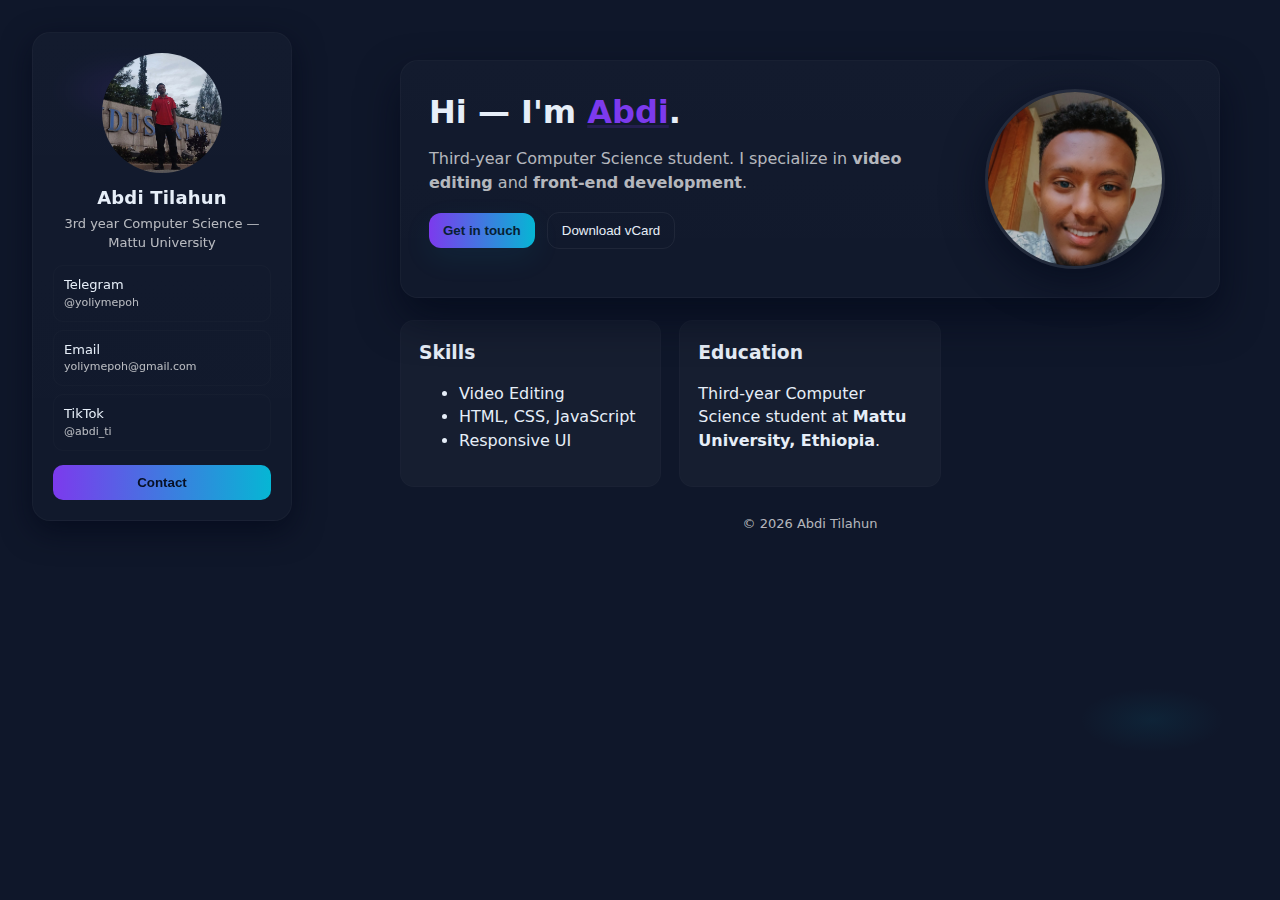
<file: projects/practice-website/index.html>
<!doctype html>
<html lang="en">
<head>
  <meta charset="utf-8" />
  <meta name="viewport" content="width=device-width,initial-scale=1" />
  <title>Abdi Tilahun — Computer Science Student</title>

  <link rel="stylesheet" href="css/style.css" />

  <meta name="description" content="Abdi Tilahun — Third-year Computer Science student at Mattu University. Skills: Video editing, Front-end web development." />
</head>
<body>
  <div id="app">

    <!-- Left Fixed Profile Column -->
    <aside class="left-col" id="leftCol">
      <div class="profile-stick">

        <div class="profile-photo-outer" tabindex="0">
          <img src="assets/images/profile.jpg" 
               alt="Abdi Tilahun profile photo" 
               class="profile-photo" 
               id="profilePhoto" />
        </div>

        <h1 class="name">Abdi Tilahun</h1>
        <p class="role">3rd year Computer Science — Mattu University</p>

        <nav class="socials">
          <a href="https://t.me/yoliymepoh" target="_blank" class="social">
            Telegram<br><small>@yoliymepoh</small>
          </a>

          <a href="mailto:yoliymepoh@gmail.com" class="social">
            Email<br><small>yoliymepoh@gmail.com</small>
          </a>

          <a href="https://www.tiktok.com/@abdi_ti" target="_blank" class="social">
            TikTok<br><small>@abdi_ti</small>
          </a>
        </nav>

        <button id="contactBtn" class="contact-cta">
          Contact
        </button>

      </div>
    </aside>

    <!-- Main Content -->
    <main class="main-col">

      <header class="hero">

        <div class="hero-content">
          <h2 class="headline">
            Hi — I'm <span>Abdi</span>.
          </h2>

          <p class="sub">
            Third-year Computer Science student.
            I specialize in <strong>video editing</strong>
            and <strong>front-end development</strong>.
          </p>

          <div class="hero-actions">
            <button class="btn primary" id="hireBtn">
              Get in touch
            </button>
            <button class="btn ghost" id="downloadVcard">
              Download vCard
            </button>
          </div>
        </div>

        <div class="hero-visual">
          <img src="assets/images/hero.jpg"
               alt="Abdi Tilahun"
               class="hero-photo">
        </div>

      </header>

      <section class="info-cards">

        <article class="card">
          <h3>Skills</h3>
          <ul>
            <li>Video Editing</li>
            <li>HTML, CSS, JavaScript</li>
            <li>Responsive UI</li>
          </ul>
        </article>

        <article class="card">
          <h3>Education</h3>
          <p>
            Third-year Computer Science student at
            <strong>Mattu University, Ethiopia</strong>.
          </p>
        </article>

      </section>

      <footer class="site-footer">
        <p>© <span id="year"></span> Abdi Tilahun</p>
      </footer>

    </main>
  </div>

  <!-- Modal -->
  <div id="contactModal" class="modal" aria-hidden="true">
    <div class="modal-panel">
      <button class="modal-close" id="closeModal">✕</button>

      <h4>Contact</h4>

      <p>Email: yoliymepoh@gmail.com</p>
      <p>Telegram: @yoliymepoh</p>

      <button id="copyEmail" class="btn">
        Copy Email
      </button>
    </div>
  </div>

  <script src="js/script.js"></script>
</body>
</html>
</file>
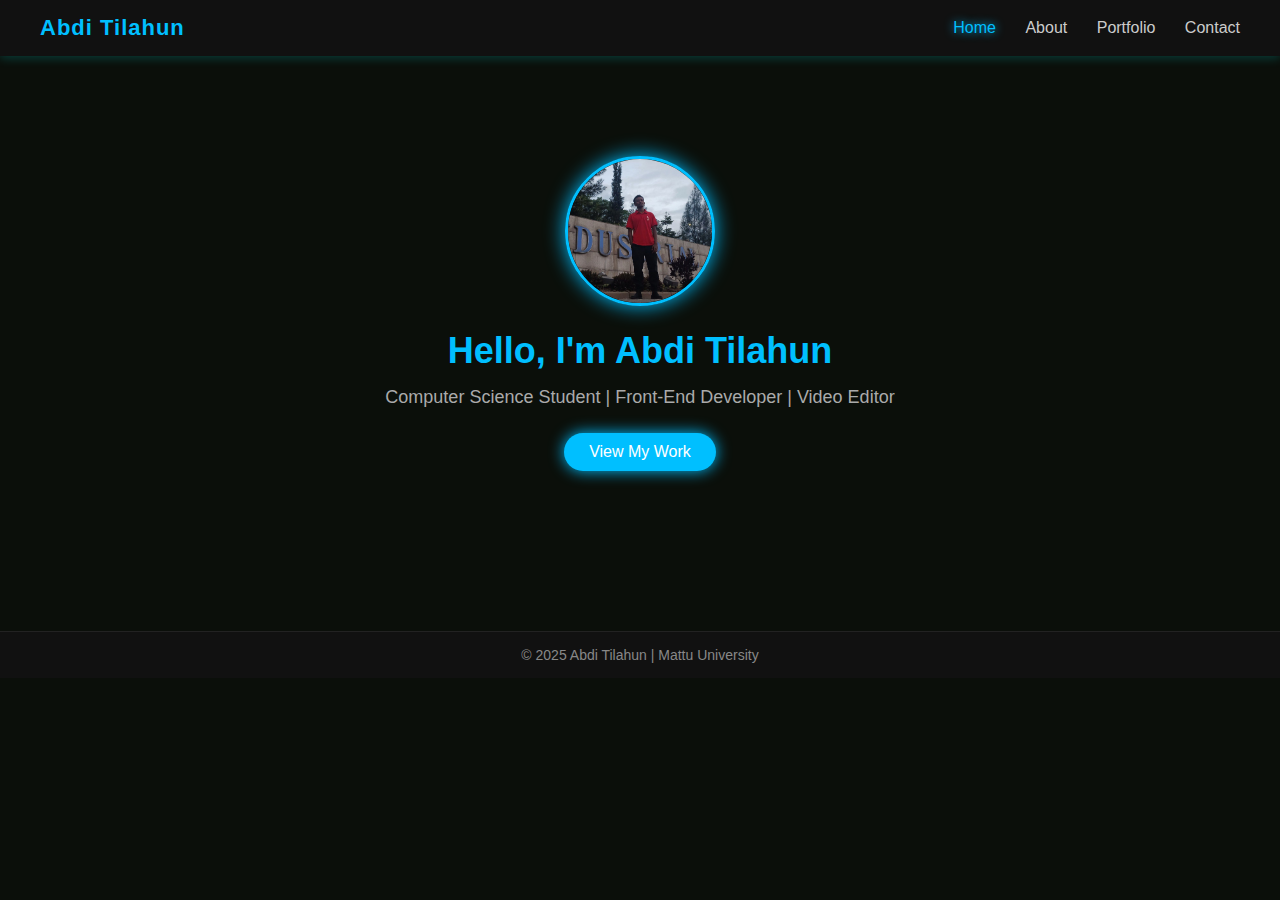
<file: projects/simple-portfolio/index.html>
<!DOCTYPE html>
<html lang="en">
<head>
  <meta charset="UTF-8">
  <title>Home | Abdi Tilahun</title>
  <link rel="stylesheet" href="css/style.css">
</head>
<body>

<header>
  <div class="logo">Abdi Tilahun</div>
  <nav class="navbar">
    <a href="index.html" class="active">Home</a>
    <a href="about.html">About</a>
    <a href="portfolio.html">Portfolio</a>
    <a href="contact.html">Contact</a>
  </nav>
</header>

<section>
  <img src="assets/images/profile.jpg" alt="Abdi Tilahun" class="profile-pic">
  <h1>Hello, I'm Abdi Tilahun</h1>
  <p>Computer Science Student | Front-End Developer | Video Editor</p>
  <a href="portfolio.html" class="btn">View My Work</a>
</section>

<footer>
  © 2025 Abdi Tilahun | Mattu University
</footer>

</body>
</html>
</file>
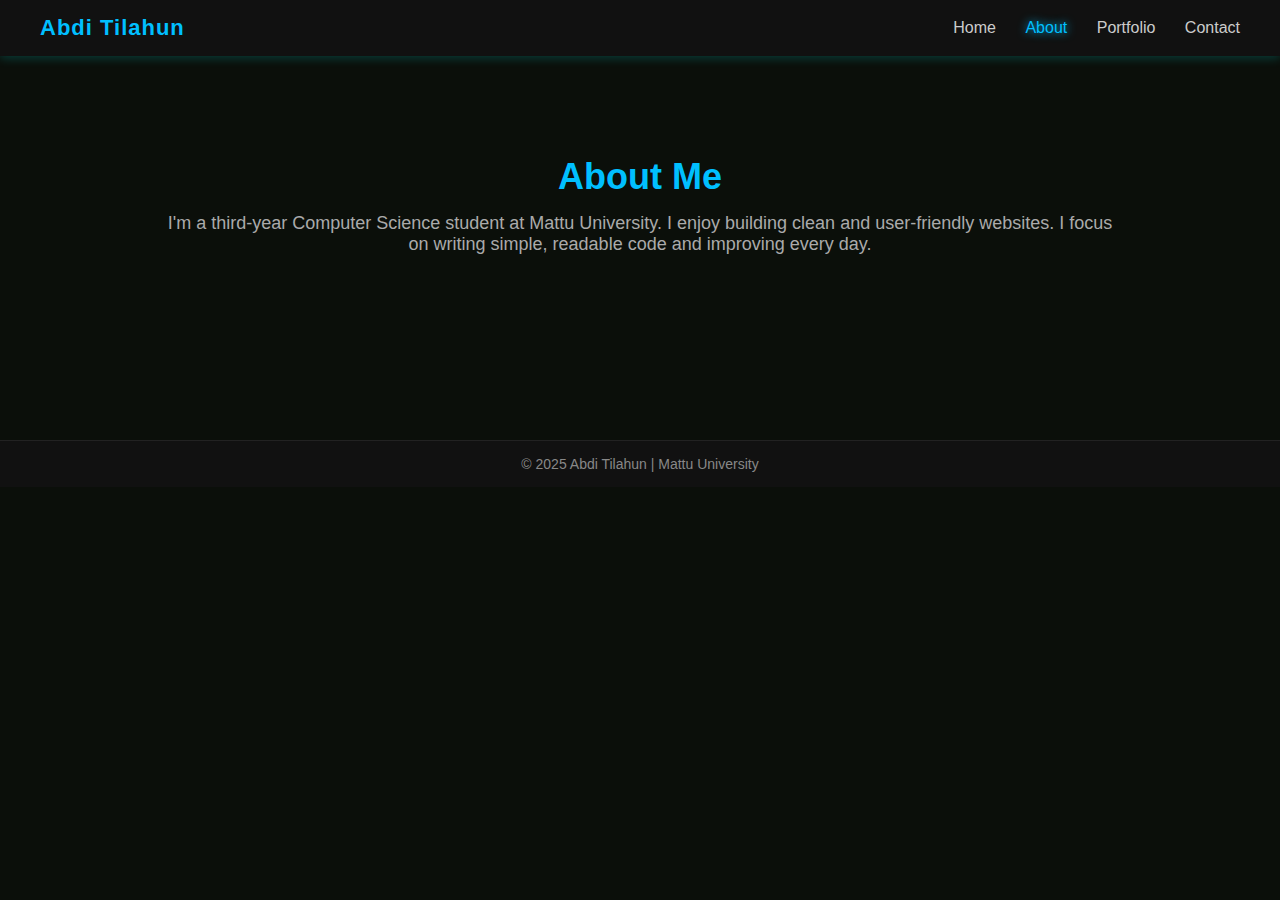
<file: projects/simple-portfolio/about.html>
<!DOCTYPE html>
<html lang="en">
<head>
  <meta charset="UTF-8">
  <title>About | Abdi Tilahun</title>
  <link rel="stylesheet" href="css/style.css">
</head>
<body>

<header>
  <div class="logo">Abdi Tilahun</div>
  <nav class="navbar">
    <a href="index.html">Home</a>
    <a href="about.html" class="active">About</a>
    <a href="portfolio.html">Portfolio</a>
    <a href="contact.html">Contact</a>
  </nav>
</header>

<section>
  <h1>About Me</h1>
  <p>
    I'm a third-year Computer Science student at Mattu University.
    I enjoy building clean and user-friendly websites.
    I focus on writing simple, readable code and improving every day.
  </p>
</section>

<footer>
  © 2025 Abdi Tilahun | Mattu University
</footer>

</body>
</html>
</file>
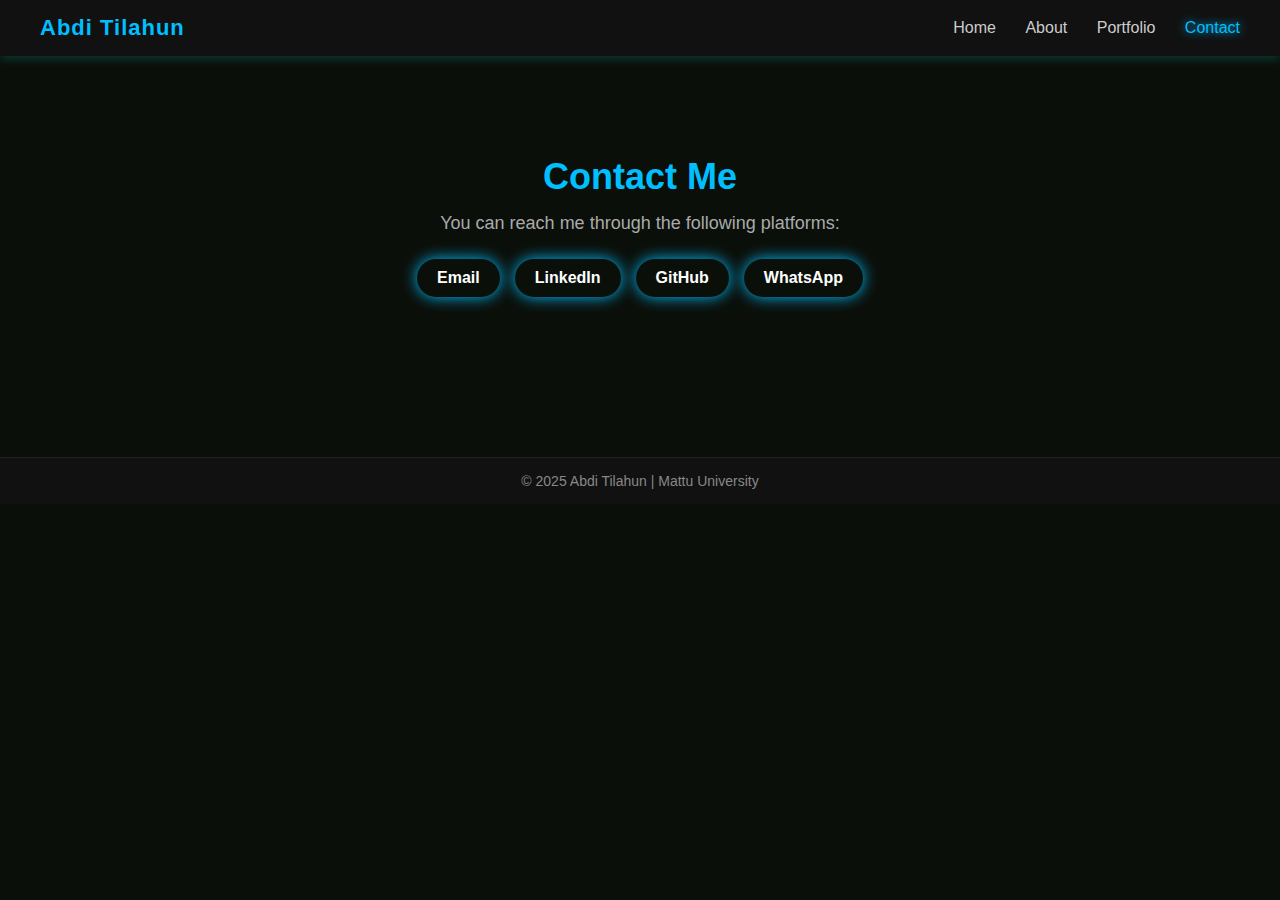
<file: projects/simple-portfolio/contact.html>
<!DOCTYPE html>
<html lang="en">
<head>
  <meta charset="UTF-8">
  <title>Contact | Abdi Tilahun</title>
  <link rel="stylesheet" href="css/style.css">
</head>
<body>

<header>
  <div class="logo">Abdi Tilahun</div>
  <nav class="navbar">
    <a href="index.html">Home</a>
    <a href="about.html">About</a>
    <a href="portfolio.html">Portfolio</a>
    <a href="contact.html" class="active">Contact</a>
  </nav>
</header>

<section>
  <h1>Contact Me</h1>
  <p>You can reach me through the following platforms:</p>

  <div class="portfolio-links">
    <a href="mailto:yoliymepoh@gmail.com">Email</a>
    <a href="https://www.linkedin.com/in/abdi-t-725a4832a" target="_blank">LinkedIn</a>
    <a href="https://github.com/abdit-teck" target="_blank">GitHub</a>
    <a href="https://wa.me/251935031845" target="_blank">WhatsApp</a>
  </div>
</section>

<footer>
  © 2025 Abdi Tilahun | Mattu University
</footer>

</body>
</html>
</file>
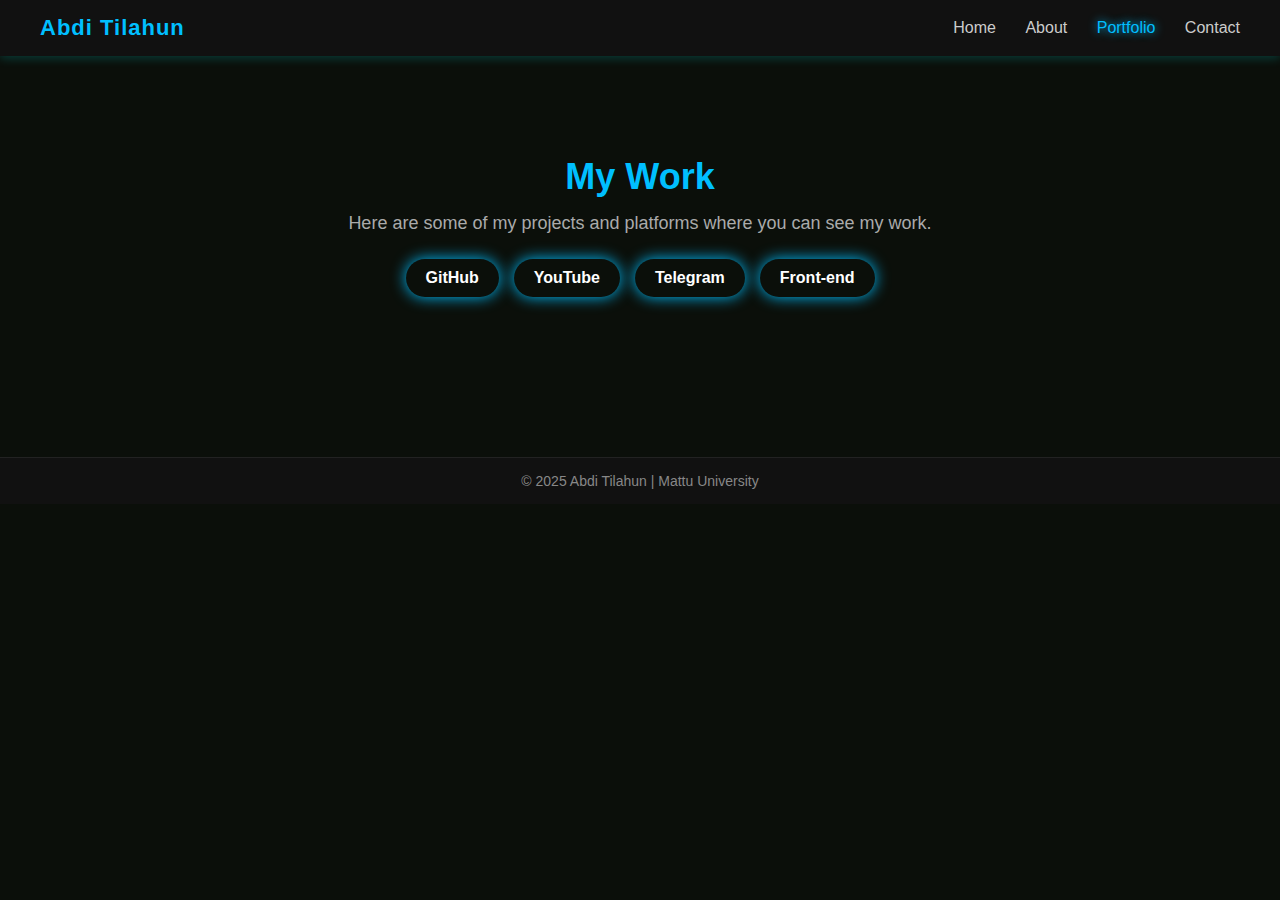
<file: projects/simple-portfolio/portfolio.html>
<!DOCTYPE html>
<html lang="en">
<head>
  <meta charset="UTF-8">
  <title>Portfolio | Abdi Tilahun</title>
  <link rel="stylesheet" href="css/style.css">
</head>
<body>

<header>
  <div class="logo">Abdi Tilahun</div>
  <nav class="navbar">
    <a href="index.html">Home</a>
    <a href="about.html">About</a>
    <a href="portfolio.html" class="active">Portfolio</a>
    <a href="contact.html">Contact</a>
  </nav>
</header>

<section>
  <h1>My Work</h1>
  <p>Here are some of my projects and platforms where you can see my work.</p>

  <div class="portfolio-links">
    <a href="https://github.com/abdit-teck" target="_blank">GitHub</a>
    <a href="https://www.youtube.com/@abdit_portfolio" target="_blank">YouTube</a>
    <a href="https://t.me/yoliymepoh" target="_blank">Telegram</a>
    <a href="../practice-website/index.html" target="_blank">Front-end</a>  </a>

  </div>
</section>

<footer>
  © 2025 Abdi Tilahun | Mattu University
</footer>

</body>
</html>
</file>
<file: projects/practice-website/css/style.css>
/* my_website.css
   Modern, colorful, smooth, with hover + transitions
*/

/* ========== Variables ========== */
:root{
  --bg: #0f172a;
  --panel: rgba(255,255,255,0.04);
  --muted: rgba(255,255,255,0.7);
  --accent-a: #7C3AED;
  --accent-b: #06B6D4;
  --accent-c: #F59E0B;
  --glass: rgba(255,255,255,0.03);
  --glass-strong: rgba(255,255,255,0.06);
  --radius: 14px;
  --ease: cubic-bezier(.22,.9,.3,1);
  --transition: 420ms var(--ease);
  --maxwidth: 1100px;
  font-family: Inter, ui-sans-serif, system-ui, -apple-system, "Segoe UI", Roboto, "Helvetica Neue", Arial;
}

/* ========== Reset & Base ========== */
*{box-sizing:border-box}
html,body,#app{height:100%}
body{
  margin:0;
  background: radial-gradient(1200px 600px at 10% 10%, rgba(124,58,237,0.12), transparent 6%),
              radial-gradient(900px 400px at 90% 80%, rgba(6,182,212,0.08), transparent 8%),
              var(--bg);
  color: #e6eef8;
  -webkit-font-smoothing:antialiased;
  -moz-osx-font-smoothing:grayscale;
  line-height:1.45;
  overflow-y: auto;
  padding-left:0;
  padding-right:0;
}

/* Layout */
#app{display:flex; min-height:100vh; align-items:stretch; gap:28px; justify-content:center; padding:32px;}
.left-col{width:260px; position:fixed; left:32px; top:32px; bottom:32px; z-index:40; display:flex; align-items:flex-start; pointer-events:auto;}
.profile-stick{width:100%; background: linear-gradient(180deg, rgba(255,255,255,0.02), rgba(255,255,255,0.01)); padding:20px; border-radius:18px; box-shadow: 0 10px 30px rgba(2,6,23,0.6); backdrop-filter: blur(8px); border:1px solid rgba(255,255,255,0.03);}

/* Profile */
.profile-photo-outer{width:120px; height:120px; margin:0 auto; border-radius:999px; display:flex; align-items:center; justify-content:center; overflow:hidden; background:linear-gradient(135deg, rgba(255,255,255,0.02), rgba(255,255,255,0.01)); transform:translateZ(0); transition: transform var(--transition), box-shadow var(--transition);}
.profile-photo-outer:focus{outline:none; box-shadow:0 10px 30px rgba(124,58,237,0.25); transform:translateY(-6px) scale(1.02);}
.profile-photo{display:block; width:100%; height:100%; object-fit:cover; transition: transform 1.2s var(--ease); will-change:transform;}
.profile-photo-outer:hover .profile-photo{ transform: scale(1.06) rotate(-2deg); }

.name{ text-align:center; margin:12px 0 4px; font-size:18px; letter-spacing:0.2px; }
.role{ text-align:center; color:var(--muted); font-size:13px; margin:0 0 12px; }

/* Social links */
.socials{ display:flex; gap:8px; flex-direction:column; }
.social{ display:block; padding:10px; font-size:13px; border-radius:10px; text-decoration:none; color:inherit; transition: transform var(--transition), background var(--transition); background:transparent; border:1px solid rgba(255,255,255,0.02); }
.social small{ color:var(--muted); display:block; font-size:11px; }
.social:hover{ transform:translateY(-6px); box-shadow:0 8px 30px rgba(2,6,23,0.6); }

/* Contact CTA */
.contact-cta{ display:block; margin:14px auto 0; width:100%; padding:10px 12px; border-radius:10px; cursor:pointer; border:none; background:linear-gradient(90deg,var(--accent-a),var(--accent-b)); color:#071025; font-weight:600; transition: transform var(--transition); }
.contact-cta:hover{ transform:translateY(-4px); }

/* Main Column */
.main-col{ margin-left:340px; max-width:var(--maxwidth); width:100%; padding:28px; }

/* Hero */
.hero{ display:flex; gap:24px; align-items:stretch; justify-content:space-between; background:linear-gradient(180deg, rgba(255,255,255,0.02), rgba(255,255,255,0.01)); border-radius:18px; padding:28px; box-shadow: 0 20px 40px rgba(2,6,23,0.6); border:1px solid rgba(255,255,255,0.03); overflow:visible; position:relative;}
.headline{ font-size:32px; margin:0; }
.headline span{ color:var(--accent-a); text-decoration:underline; text-decoration-color: rgba(124,58,237,0.18); }
.sub{ color:var(--muted); margin-top:12px; max-width:60ch; }
.hero-actions{ margin-top:18px; display:flex; gap:12px; align-items:center; }
.btn{ border-radius:12px; padding:10px 14px; border:1px solid transparent; cursor:pointer; transition: transform var(--transition), box-shadow var(--transition); background:var(--glass); color:inherit; }
.btn.small{ padding:6px 10px; border-radius:10px; font-size:13px; }
.btn.ghost{ background:transparent; border:1px solid rgba(255,255,255,0.06); }
.btn.primary{ background:linear-gradient(90deg,var(--accent-a),var(--accent-b)); color:#072032; font-weight:700; border:none; box-shadow:0 10px 30px rgba(6,182,212,0.08); }
.btn:hover{ transform:translateY(-6px); box-shadow: 0 18px 40px rgba(2,6,23,0.45); }

/* Decorative orb */
.hero-visual{ width:280px; display:flex; align-items:center; justify-content:center; position:relative; }
.gradient-orb{ width:220px; height:220px; border-radius:50%; background: conic-gradient(from 120deg, rgba(124,58,237,0.9), rgba(6,182,212,0.9), rgba(245,158,11,0.9)); filter: blur(28px); opacity:0.85; transform:translateZ(0); animation: orbMove 8s infinite alternate ease-in-out; }

/* Info cards */
.info-cards{ display:grid; grid-template-columns: repeat(3, 1fr); gap:18px; margin-top:22px; }
.card{ padding:18px; border-radius:14px; background:var(--glass); border:1px solid rgba(255,255,255,0.02); transition: transform var(--transition), box-shadow var(--transition), background var(--transition); cursor:default; }
.card h3{ margin:0 0 8px; }
.card:hover{ transform:translateY(-10px) scale(1.01); box-shadow:0 20px 60px rgba(2,6,23,0.6); }

/* Notes textarea */
#notesArea{ width:100%; min-height:120px; resize:vertical; background:transparent; border:1px dashed rgba(255,255,255,0.04); padding:12px; color:inherit; border-radius:10px; outline:none; transition: border-color var(--transition); }
#notesArea:focus{ border-color: rgba(124,58,237,0.5); box-shadow:0 10px 30px rgba(124,58,237,0.06); }

/* About and skills */
.about-section{ margin-top:24px; padding:18px; border-radius:12px; background:linear-gradient(180deg, rgba(255,255,255,0.01), transparent); border:1px solid rgba(255,255,255,0.02); }
.skills-grid{ display:flex; gap:12px; margin-top:12px; }
.skill-pill{ padding:10px 14px; border-radius:999px; background:rgba(255,255,255,0.02); border:1px solid rgba(255,255,255,0.03); font-size:13px; }

/* Footer */
.site-footer{ margin-top:28px; color:var(--muted); font-size:13px; text-align:center; }

/* Modal */
.modal{ position:fixed; inset:0; display:flex; align-items:center; justify-content:center; background:linear-gradient(180deg, rgba(2,6,23,0.6), rgba(2,6,23,0.4)); opacity:0; pointer-events:none; transition: opacity var(--transition); z-index:99;}
.modal[aria-hidden="false"]{ opacity:1; pointer-events:auto; }
.modal-panel{ width:360px; border-radius:12px; background:linear-gradient(180deg, rgba(255,255,255,0.03), rgba(255,255,255,0.02)); padding:20px; box-shadow:0 20px 60px rgba(2,6,23,0.7); border:1px solid rgba(255,255,255,0.04); position:relative; transform:translateY(20px); transition: transform var(--transition); }
.modal[aria-hidden="false"] .modal-panel{ transform:translateY(0); }
.modal-close{ position:absolute; right:12px; top:10px; border:none; background:transparent; color:var(--muted); font-size:18px; cursor:pointer; }

/* Responsive */
@media (max-width:980px){
  .left-col{ display:none; }
  .main-col{ margin-left:0; }
  #app{ padding:18px;}
  .info-cards{ grid-template-columns: repeat(1, 1fr); }
  .hero{ flex-direction:column; align-items:flex-start; }
}

/* Animations */
@keyframes orbMove{
  0%{ transform: translateY(-8px) scale(0.98) rotate(0deg); filter: blur(18px); }
  100%{ transform: translateY(8px) scale(1.04) rotate(18deg); filter: blur(22px); }
}

/* ========== Hover color indicators (JS will set accent glows) ========== */

.hero-photo {
  width: 180px;
  height: 180px;
  border-radius: 50%;
  object-fit: cover;
  border: 3px solid rgba(255,255,255,0.08);
  box-shadow: 0 12px 40px rgba(2,6,23,0.6);
  transition: transform 0.8s ease, box-shadow 0.6s ease;
  position: relative;
  z-index: 2;
}
.hero-photo:hover {
  transform: scale(1.06) rotate(-3deg);
  box-shadow: 0 18px 60px rgba(124,58,237,0.4);
}
</file>
<file: projects/simple-portfolio/css/style.css>
/* === GENERAL RESET === */
* {
  margin: 0;
  padding: 0;
  box-sizing: border-box;
  font-family: "Poppins", sans-serif;
}

/* === BODY === */
body {
  background-color: #0b0f0a;
  color: #e0e0e0;
}

/* === HEADER === */
header {
  display: flex;
  justify-content: space-between;
  align-items: center;
  padding: 15px 40px;
  background: #111;
  box-shadow: 0 2px 10px rgba(0, 255, 255, 0.2);
  position: sticky;
  top: 0;
  z-index: 10;
}

/* === LOGO === */
.logo {
  font-size: 22px;
  font-weight: 600;
  color: #00bfff;
  letter-spacing: 1px;
}

/* === NAVBAR === */
.navbar a {
  text-decoration: none;
  color: #ccc;
  margin-left: 25px;
  transition: color 0.3s, text-shadow 0.3s;
}

.navbar a:hover,
.navbar a.active {
  color: #00bfff;
  text-shadow: 0 0 10px #00bfff;
}

/* === MAIN SECTIONS === */
section {
  text-align: center;
  padding: 100px 20px;
  max-width: 1000px;
  margin: auto;
}

/* === PROFILE IMAGE === */
.profile-pic {
  width: 150px;
  height: 150px;
  border-radius: 50%;
  object-fit: cover;
  border: 3px solid #00bfff;
  box-shadow: 0 0 20px #00bfff;
  margin-bottom: 20px;
}

/* === HEADINGS === */
h1, h2 {
  font-size: 36px;
  color: #00bfff;
  margin-bottom: 15px;
}

section p {
  font-size: 18px;
  color: #aaa;
  margin-bottom: 25px;
}

/* === BUTTON === */
.btn {
  display: inline-block;
  text-decoration: none;
  background: #00bfff;
  color: #fff;
  padding: 10px 25px;
  border-radius: 25px;
  box-shadow: 0 0 15px #00bfff;
  transition: background 0.3s, box-shadow 0.3s, transform 0.2s;
}

.btn:hover {
  background: #00a2e8;
  box-shadow: 0 0 25px #00bfff;
  transform: translateY(-2px);
}

/* === PORTFOLIO SECTIONS === */
main {
  padding: 40px 20px;
  max-width: 1000px;
  margin: auto;
}

main section {
  background-color: #111;
  border-radius: 10px;
  padding: 25px;
  margin-bottom: 40px;
  box-shadow: 0 0 15px rgba(0, 191, 255, 0.2);
}

/* === PORTFOLIO LINKS === */
.portfolio-links {
  display: flex;
  flex-wrap: wrap;
  gap: 15px;
  justify-content: center;
  margin-top: 15px;
}

.portfolio-links a {
  display: inline-block;
  padding: 10px 20px;
  border-radius: 25px;
  text-decoration: none;
  color: #fff;
  font-weight: bold;
  transition: all 0.3s ease;
  box-shadow: 0 0 15px #00bfff;
}

.portfolio-links a:hover {
  transform: translateY(-3px);
}

/* === FOOTER === */
footer {
  text-align: center;
  background: #111;
  padding: 15px;
  font-size: 14px;
  color: #888;
  border-top: 1px solid #222;
  margin-top: 60px;
}

/* === RESPONSIVE === */
@media (max-width: 768px) {
  header {
    flex-direction: column;
  }

  .navbar {
    margin-top: 10px;
  }

  .navbar a {
    margin: 10px;
  }

  h1, h2 {
    font-size: 28px;
  }
}
</file>
